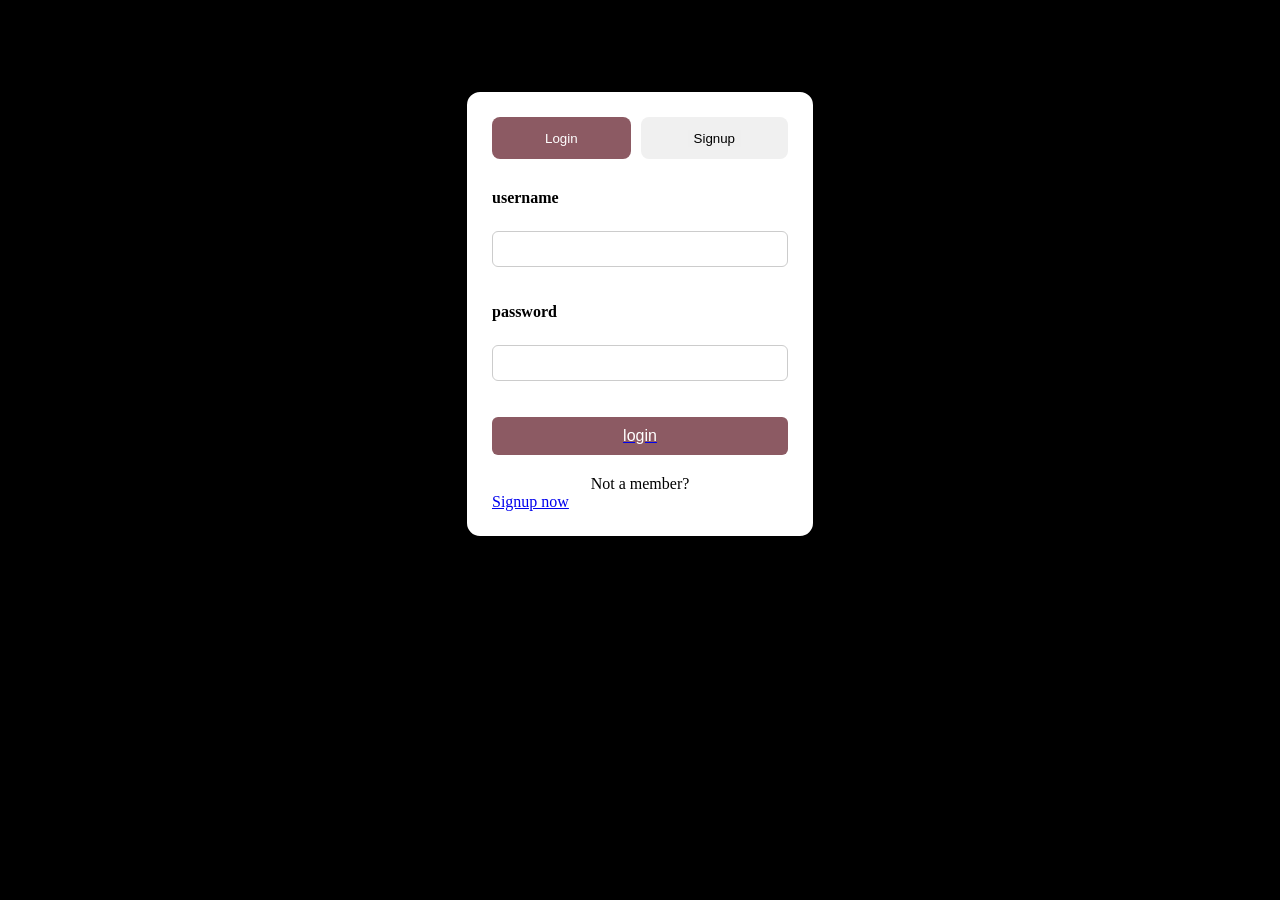
<file: sign-in.html>
<!DOCTYPE html>
<html lang="en">
<head>
    <meta charset="UTF-8">
    <meta name="viewport" content="width=device-width, initial-scale=1.0">
    <title>Document</title>
    <link rel="stylesheet" href="sign-in.css">
    <link rel="stylesheet" href="index.html">
    <link rel="stylesheet" href="signup.html">
</head>
<body>
    <div class="container">
    <div class="tab">
      <a class="active" href="sign-in.html"><button >Login</button></a>
      <a id="signupBtn" href="signup.html"><button >Signup</button></a>
    </div>
        <form class="login" action="index.html" method="get">
            <div class="field">
                <label for="username">username</label>
                <br>
                <input type="text" id="username" name="username" required>
                <br>
                <label for="password">password</label>
                <br>
                <input type="password" id="password" name="password" required>
                <br>
                 <a href="index.html"><button type="submit" class="login-button">login</button></a>
                 <p class="signup-text">Not a member? </p>
                    <a class="signup-text" href="signup.html">Signup now</a>
            </div>
        </form>
    </div>
</body>
</html>
</file>
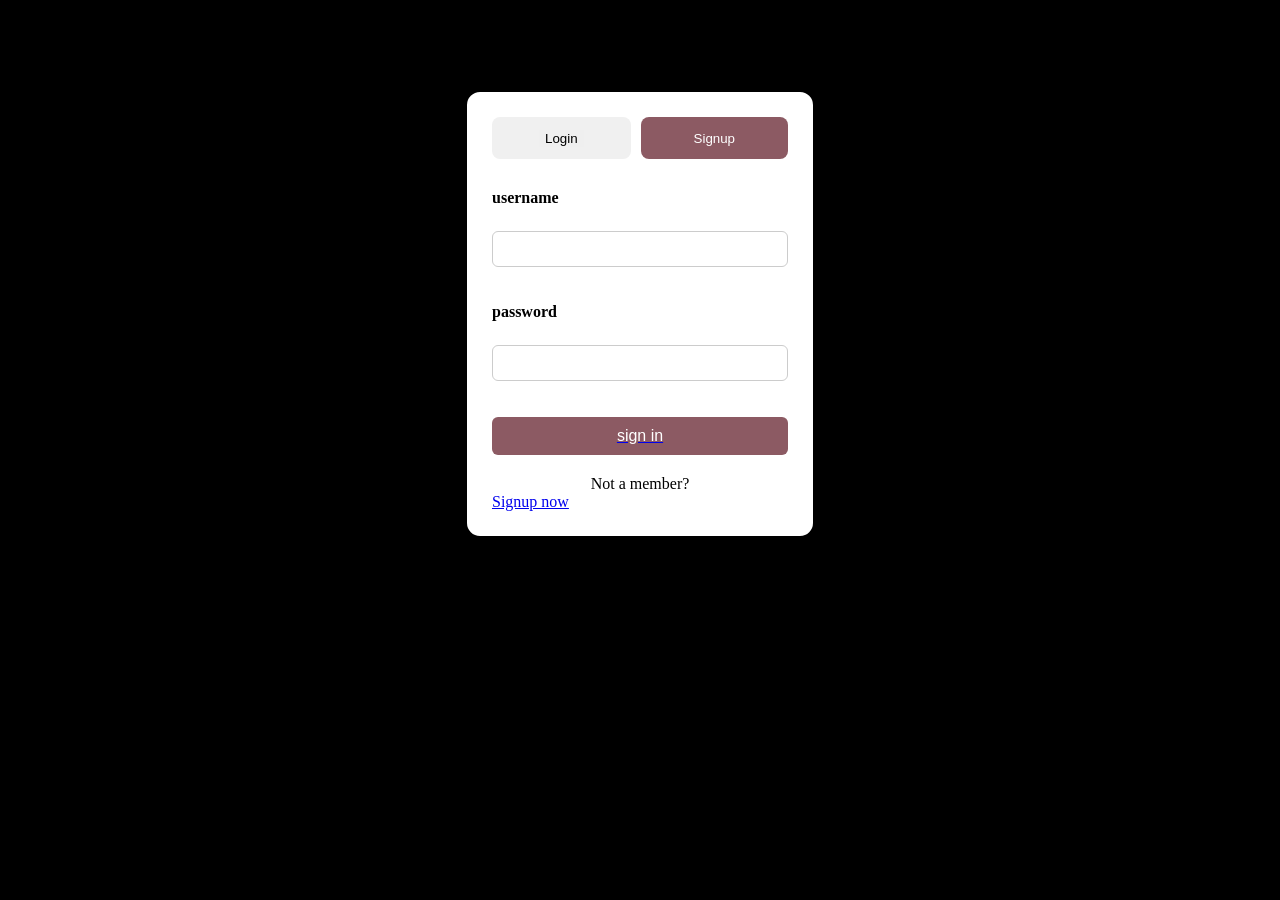
<file: signup.html>
<!DOCTYPE html>
<html lang="en">
<head>
    <meta charset="UTF-8">
    <meta name="viewport" content="width=device-width, initial-scale=1.0">
    <title>Document</title>
    <link rel="stylesheet" href="signup.css">
    <link rel="stylesheet" href="index.html">
    <link rel="stylesheet" href="signup.html">
</head>
<body>
    <div class="container">
    <div class="tab">
      <a class="active" href="sign-in.html"><button >Login</button></a>
      <a id="signupBtn" href="signup.html"><button >Signup</button></a>
    </div>
        <form class="login" action="sign-in.html" method="get">
            <div class="field">
                <label for="username">username</label>
                <br>
                <input type="text" id="username" name="username" required>
                <br>
                <label for="password">password</label>
                <br>
                <input type="password" id="password" name="password" required>
                <br>
                 <a href="index.html"><button type="submit" class="login-button">sign in</button></a>
                 <p class="signup-text">Not a member? </p>
                    <a class="signup-text" href="signup.html">Signup now</a>
            </div>
        </form>
    </div>
</body>
</html>
</file>
<file: sign-in.css>
* {
    box-sizing: border-box;
}

body {
    background-color: black;
    margin: 0;
}

.container {
    border: 2px solid black;
    width: 350px;
    background: #fff;
    margin: 90px auto;
    padding: 25px;
    border-radius: 15px;
    box-shadow: 0 0 10px rgba(0, 0, 0, 0.1);
}
.tab {
    display: flex;
    gap: 10px;
    margin-bottom: 30px;
}

.tab a {
    flex-shrink: 1;
    flex-grow: 1;
    padding: 12px;
    text-align: center;
    text-decoration: none;
    font-weight: bold;
    border-radius: 8px;
    background: #f0f0f0;
    color: #333;
}

.tab a.active{
    background: #8C5A63;;
    color: #fff;
}
 .tab a.active button{
    background: #8C5A63;
    color: #fff;
    border: none;
 }
 .tab #signupBtn button{
    border: none;
 }
.field label {
    display: block;
    font-weight: bold;
    margin-bottom: 6px;
}

.field input {
    display: block;
    width: 100%;
    padding: 8px 10px;
    margin-bottom: 18px;
    border: 1px solid #ccc;
    border-radius: 6px;
    font-size: 1rem;
    font-weight: normal;
}

.field input:focus {
    outline: 2px solid #8C5A63;;
    outline-offset: 1px;
}

.login-button {
    display: block;
    width: 100%;
    padding: 10px;
    border: none;
    border-radius: 6px;
    background-color: #8C5A63;
    color: #fff;
    font-size: 1rem;
    cursor: pointer;
    
}
.login-button:hover {
    background: black;
}

.signup-text {
    text-align: center;
    margin-top: 20px;
    margin-bottom: 0;
}

.signup-text a {
    color: #8C5A63;
}
</file>
<file: signup.css>
* {
    box-sizing: border-box;
}

body {
    background-color: black;
    margin: 0;
}

.container {
    border: 2px solid black;
    width: 350px;
    background: #fff;
    margin: 90px auto;
    padding: 25px;
    border-radius: 15px;
    box-shadow: 0 0 10px rgba(0, 0, 0, 0.1);
}
.tab {
    display: flex;
    gap: 10px;
    margin-bottom: 30px;
}

.tab a {
    flex-shrink: 1;
    flex-grow: 1;
    padding: 12px;
    text-align: center;
    text-decoration: none;
    font-weight: bold;
    border-radius: 8px;
    background: #f0f0f0;
    color: #333;
}

.tab a.active{
    color: #fff;
}
 .tab a.active button{
    border: none;
 }
  .tab #signupBtn{
    background: #8C5A63;
    color: #fff;
  }
 .tab #signupBtn button{
    background: #8C5A63;
    color: #fff;
    border: none;
 }
.field label {
    display: block;
    font-weight: bold;
    margin-bottom: 6px;
}

.field input {
    display: block;
    width: 100%;
    padding: 8px 10px;
    margin-bottom: 18px;
    border: 1px solid #ccc;
    border-radius: 6px;
    font-size: 1rem;
    font-weight: normal;
}

.field input:focus {
    outline: 2px solid #8C5A63;;
    outline-offset: 1px;
}

.login-button {
    display: block;
    width: 100%;
    padding: 10px;
    border: none;
    border-radius: 6px;
    background-color: #8C5A63;
    color: #fff;
    font-size: 1rem;
    cursor: pointer;
    
}
.login-button:hover {
    background: black;
}

.signup-text {
    text-align: center;
    margin-top: 20px;
    margin-bottom: 0;
}

.signup-text a {
    color: #8C5A63;
}
</file>
